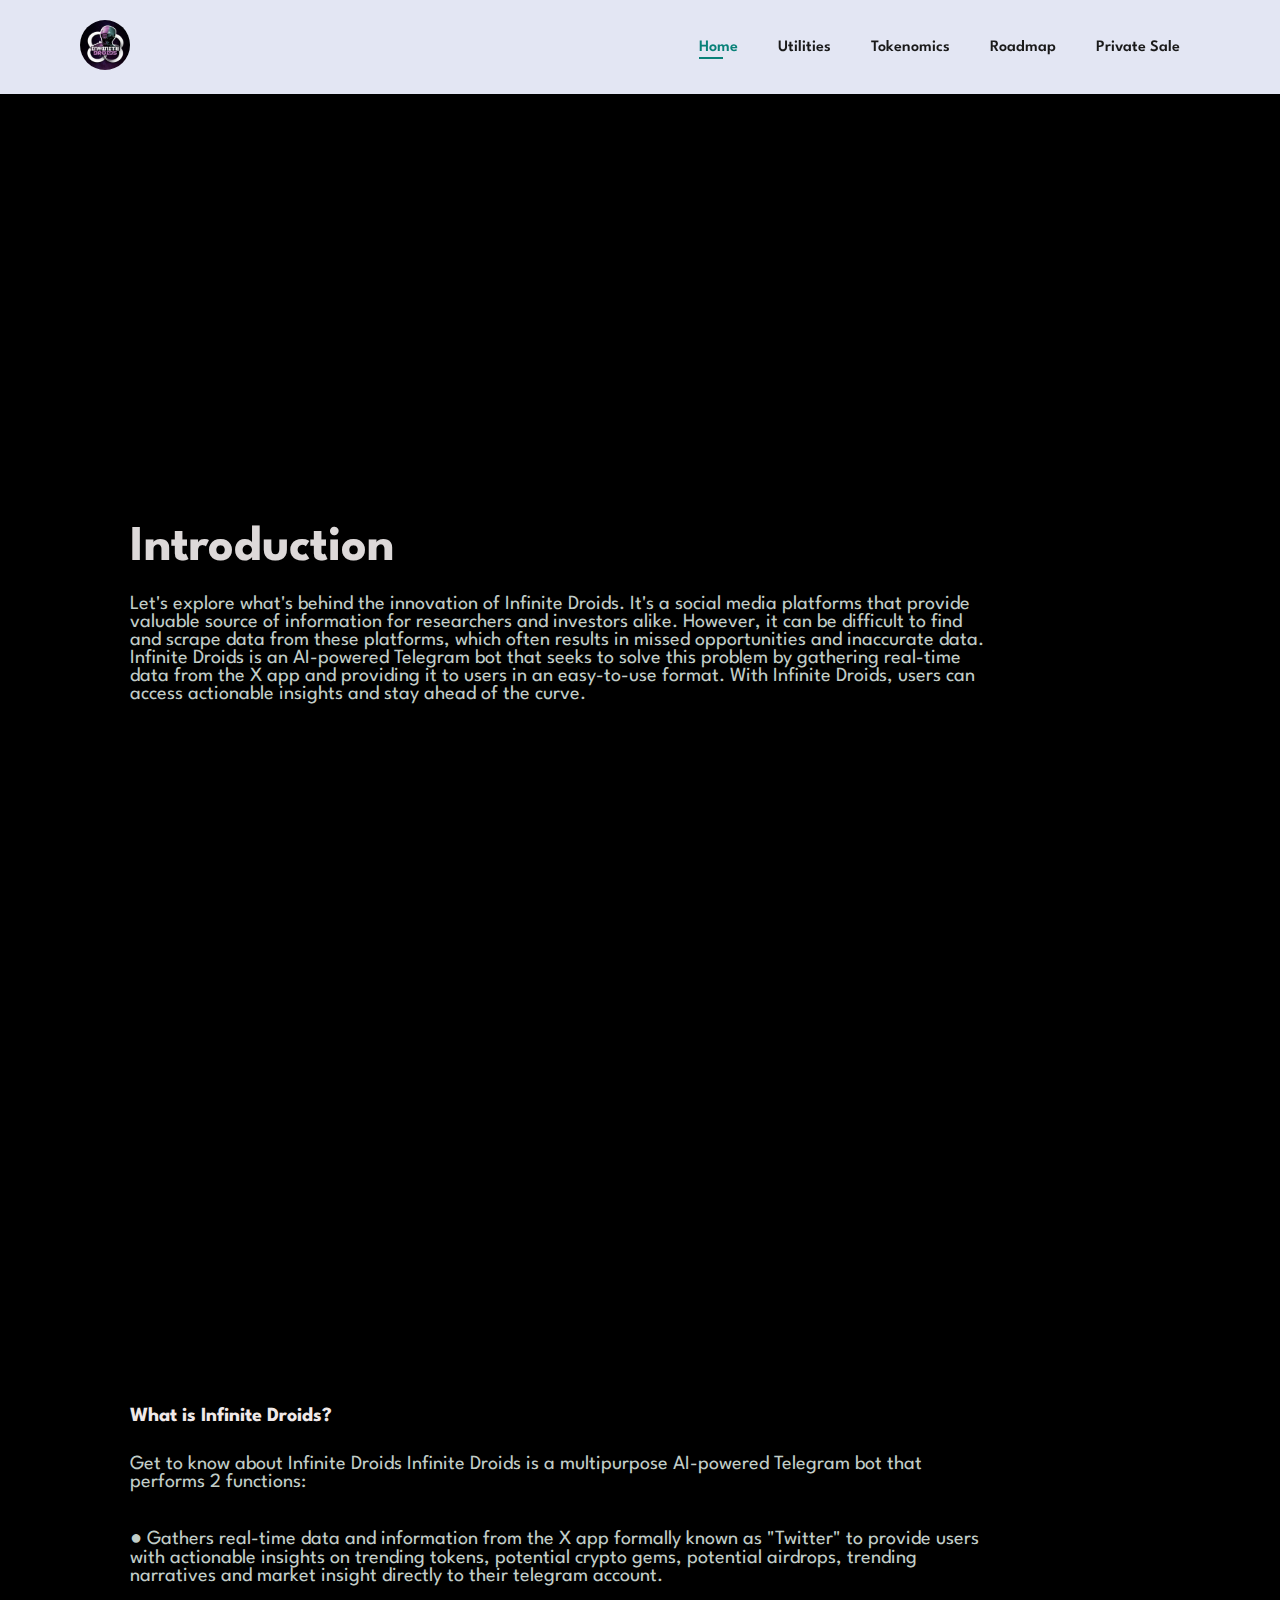
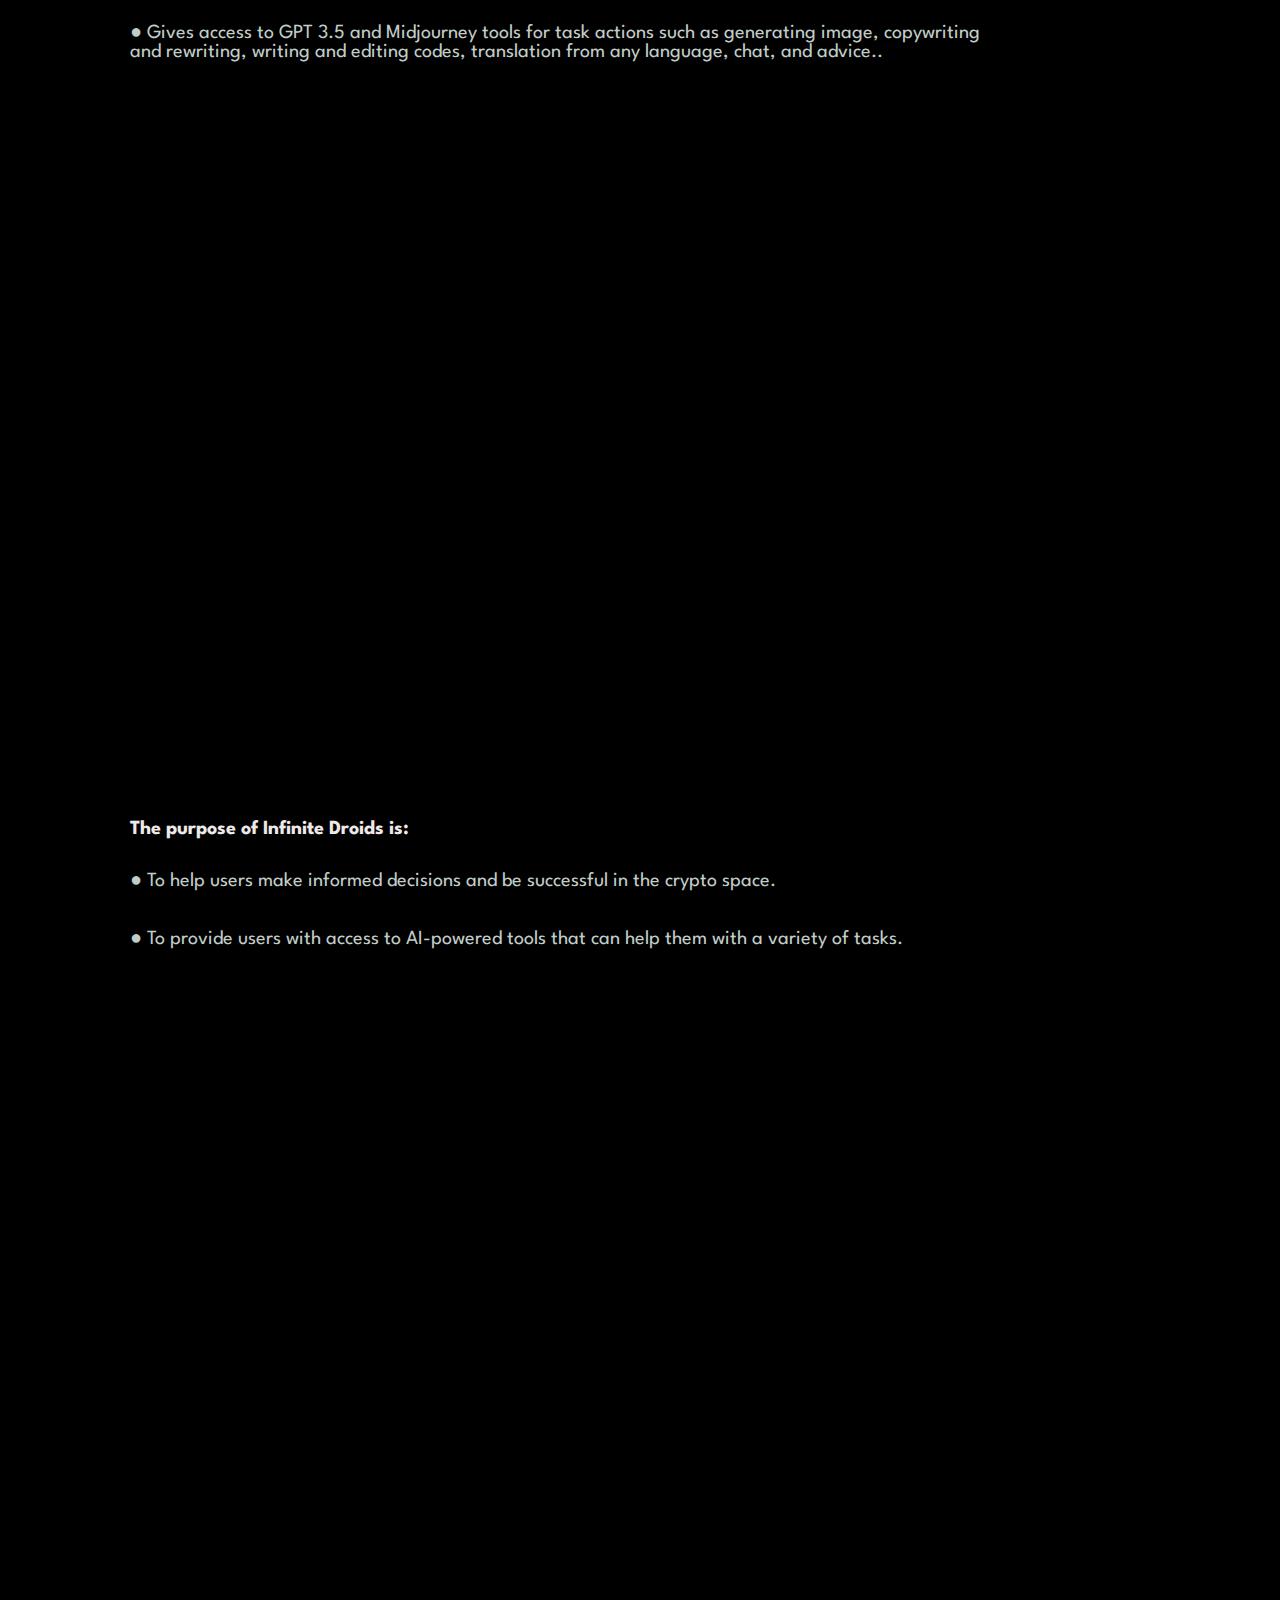
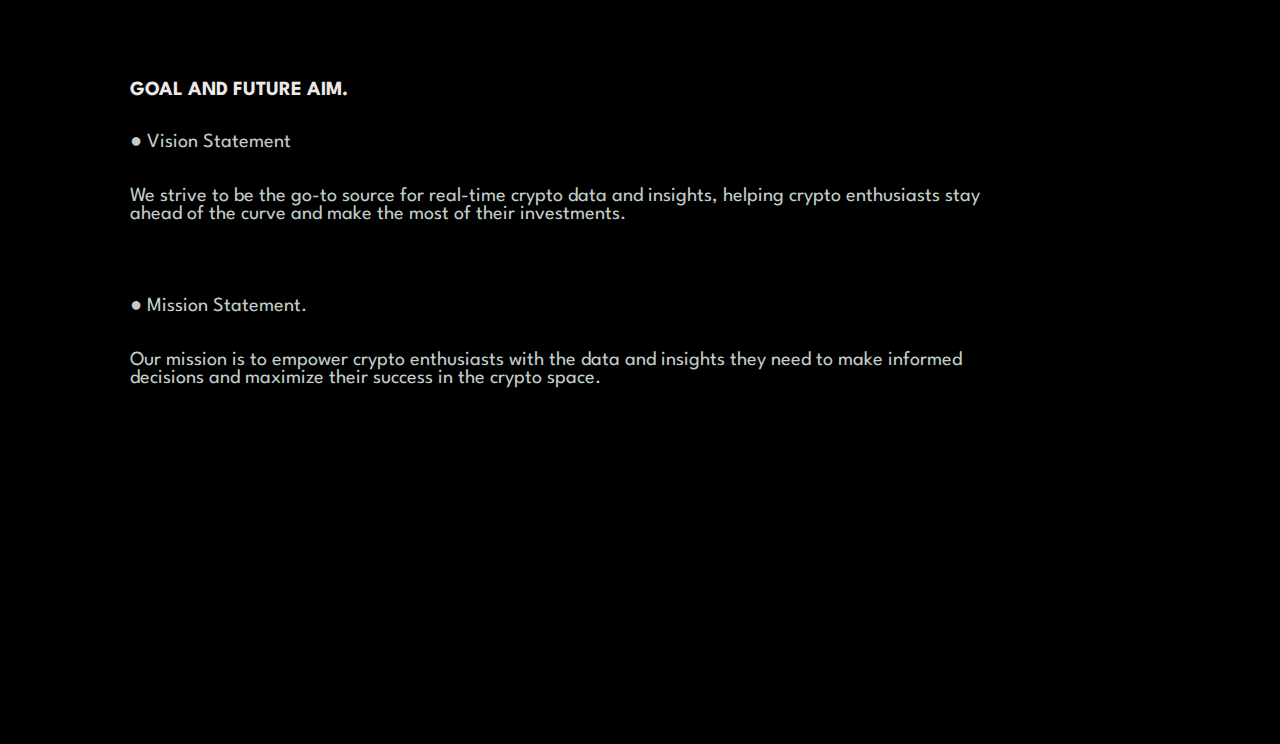
<file: index.html>
<!DOCTYPE html>
<html lang="en">

<head>
    <meta charset="UTF-8">
    <meta http-equiv="X-UA-Compatible" content="IE=edge">
    <meta name="viewport" content="width=device-width, initial-scale=1.0">
    <title>White-Paper</title>
    <!-- <link rel="stylesheet" href="https://use.fontawesome.com/releases/v5.15.4/css/all.css" /> -->

    <link rel="stylesheet" href="https://pro.fontawesome.com/releases/v5.10.0/css/all.css" />

    <link rel="stylesheet" href="style.css">
</head>

<body>
    <section id="header">
        <a href="index.html"><img src="img/logo.jpeg " class="logo" alt="logo-img"></a>

        <div>
            <ul id="navbar">
                <li><a class="active" href="index.html">Home</a></li>
                <li><a href="utilities.html">Utilities</a></li>
                <li><a href="tokenomics.html">Tokenomics</a></li>
                <li><a href="roadmap.html">Roadmap</a></li>
                <li><a href="privateSale.html">Private Sale</a></li>

                <a href="#" id="close"><i class="far fa-times"></i></a>
            </ul>
        </div>
        <div id="mobile">

            <i id="bar" class="fas fa-outdent"></i>
        </div>
    </section>

    <section id="hero">

        <h1>Introduction</h1>
        <p>Let's explore what's behind the innovation of Infinite Droids.

            It's a social media platforms that provide valuable source of information for researchers and investors
            alike.
            However, it can be difficult to find and scrape data from these platforms, which often results in missed
            opportunities and inaccurate data.

            Infinite Droids is an AI-powered Telegram bot that seeks to solve this problem by gathering real-time data
            from the X app and providing it to users in an easy-to-use format.
            With Infinite Droids, users can access actionable insights and stay ahead of the curve.</p>

    </section>

    <section id="hero">

        <h4>What is Infinite Droids?</h4>
        <p>Get to know about Infinite Droids
            Infinite Droids is a multipurpose AI-powered Telegram bot that performs 2 functions:
        </p>
        <p>● Gathers real-time data and information from the X app formally known as "Twitter" to provide users with
            actionable insights on trending tokens, potential crypto gems, potential airdrops, trending narratives
            and
            market insight directly to their telegram account.</p>
        <p>● Gives access to GPT 3.5 and Midjourney tools for task actions such as generating image, copywriting and
            rewriting, writing and editing codes, translation from any language, chat, and advice..</p>

    </section>

    <section id="hero">

        <h4>The purpose of Infinite Droids is: </h4>
        <p>● To help users make informed decisions and be successful in the crypto space.
        </p>
        <p>● To provide users with access to AI-powered tools that can help them with a variety of tasks.</p>

    </section>

    <section id="hero">
        <h4>GOAL AND FUTURE AIM.</h4>
        <p>● Vision Statement</p>
        <p>We strive to be the go-to source for real-time crypto data and insights, helping crypto enthusiasts stay
            ahead of the curve and make the most of their investments.
        <p>
        <p>● Mission Statement.</p>
        <p>Our mission is to empower crypto enthusiasts with the data and insights they need to make informed decisions
            and maximize their success in the crypto space.</p>
    </section>







    <script src="script.js"></script>
</body>

</html>
</file>
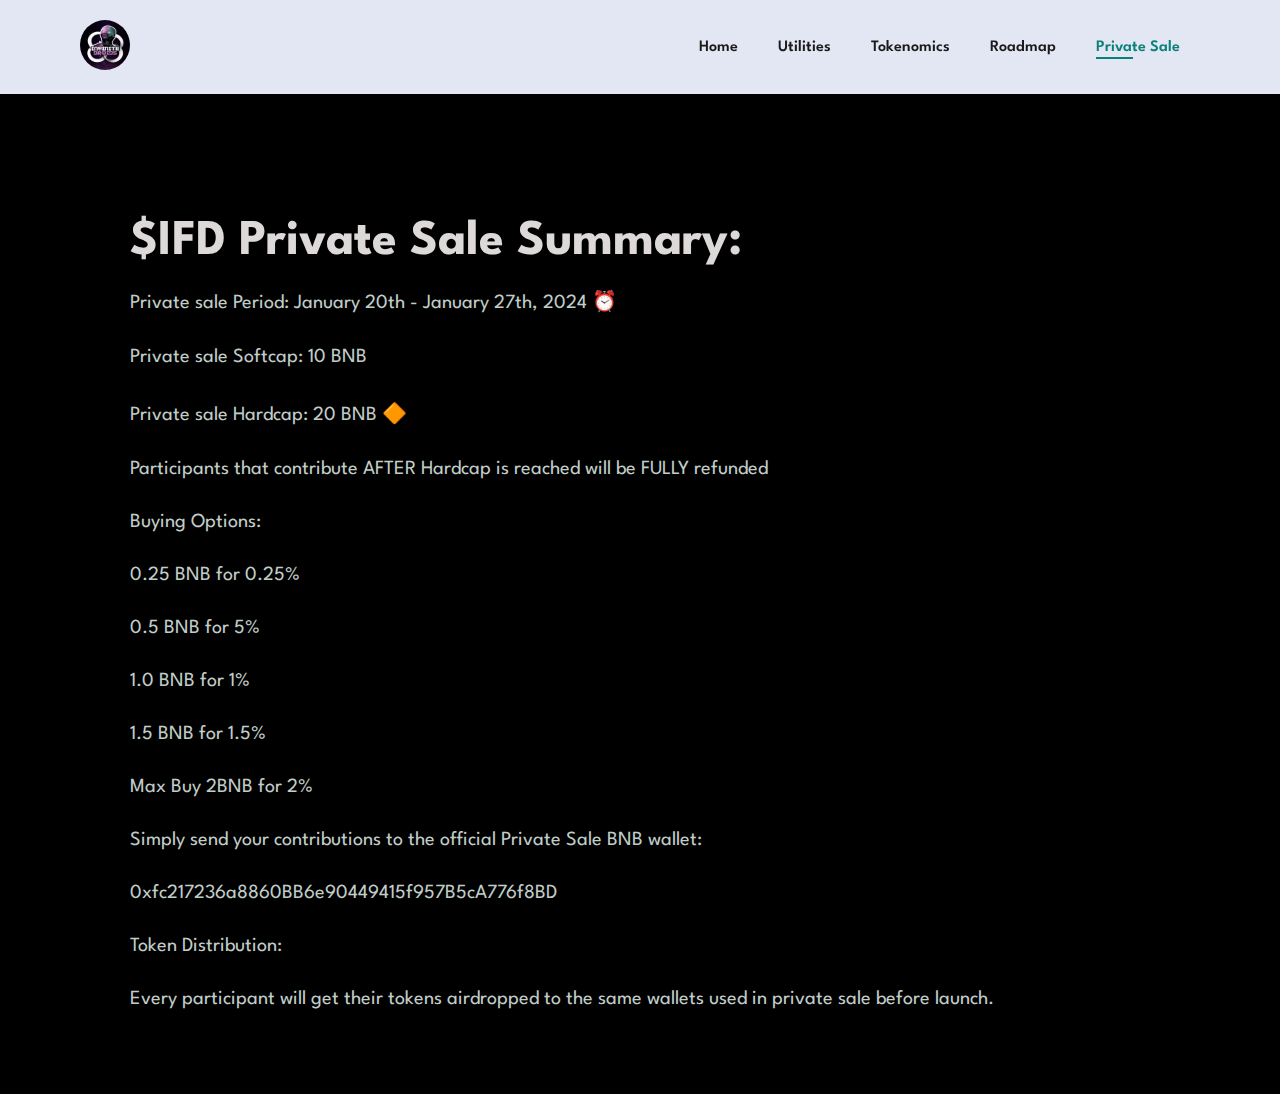
<file: privateSale.html>
<!DOCTYPE html>
<html lang="en">

<head>
    <meta charset="UTF-8">
    <meta http-equiv="X-UA-Compatible" content="IE=edge">
    <meta name="viewport" content="width=device-width, initial-scale=1.0">
    <title>White-Paper</title>
    <!-- <link rel="stylesheet" href="https://use.fontawesome.com/releases/v5.15.4/css/all.css" /> -->

    <link rel="stylesheet" href="https://pro.fontawesome.com/releases/v5.10.0/css/all.css" />

    <link rel="stylesheet" href="style.css">
</head>

<body>
    <section id="header">
        <a href="index.html"><img src="img/logo.jpeg " class="logo" alt="logo-img"></a>

        <div>
            <ul id="navbar">
                <li><a href="index.html">Home</a></li>
                <li><a href="utilities.html">Utilities</a></li>
                <li><a href="tokenomics.html">Tokenomics</a></li>
                <li><a href="roadmap.html">Roadmap</a></li>
                <li><a class="active" href="privateSale.html">Private Sale</a></li>
                <a href="#" id="close"><i class="far fa-times"></i></a>
            </ul>
        </div>
        <div id="mobile">

            <i id="bar" class="fas fa-outdent"></i>
        </div>
    </section>

    <section id="hero">

        <h1>$IFD Private Sale Summary:</h1>
        <p>Private sale Period: January 20th - January 27th, 2024 ⏰</p>
        <p>Private sale Softcap: 10 BNB</p>
        <p>Private sale Hardcap: 20 BNB 🔶</p>
        <p>Participants that contribute AFTER Hardcap is reached will be FULLY refunded</p>
        <p>Buying Options: </p>
        <p>0.25 BNB for 0.25%</p>
        <p>0.5 BNB for 5%</p>
        <p>1.0 BNB for 1%</p>
        <p>1.5 BNB for 1.5%</p>
        <p>Max Buy 2BNB for 2%</p>

        <p>Simply send your contributions to the official Private Sale BNB wallet:</p>

        <p>0xfc217236a8860BB6e90449415f957B5cA776f8BD</p>

        <p>Token Distribution:</p>

        <p> Every participant will get their tokens airdropped to the same wallets used in private sale before launch.
        </p>
    </section>



    <script src="script.js"></script>
</body>

</html>
</file>
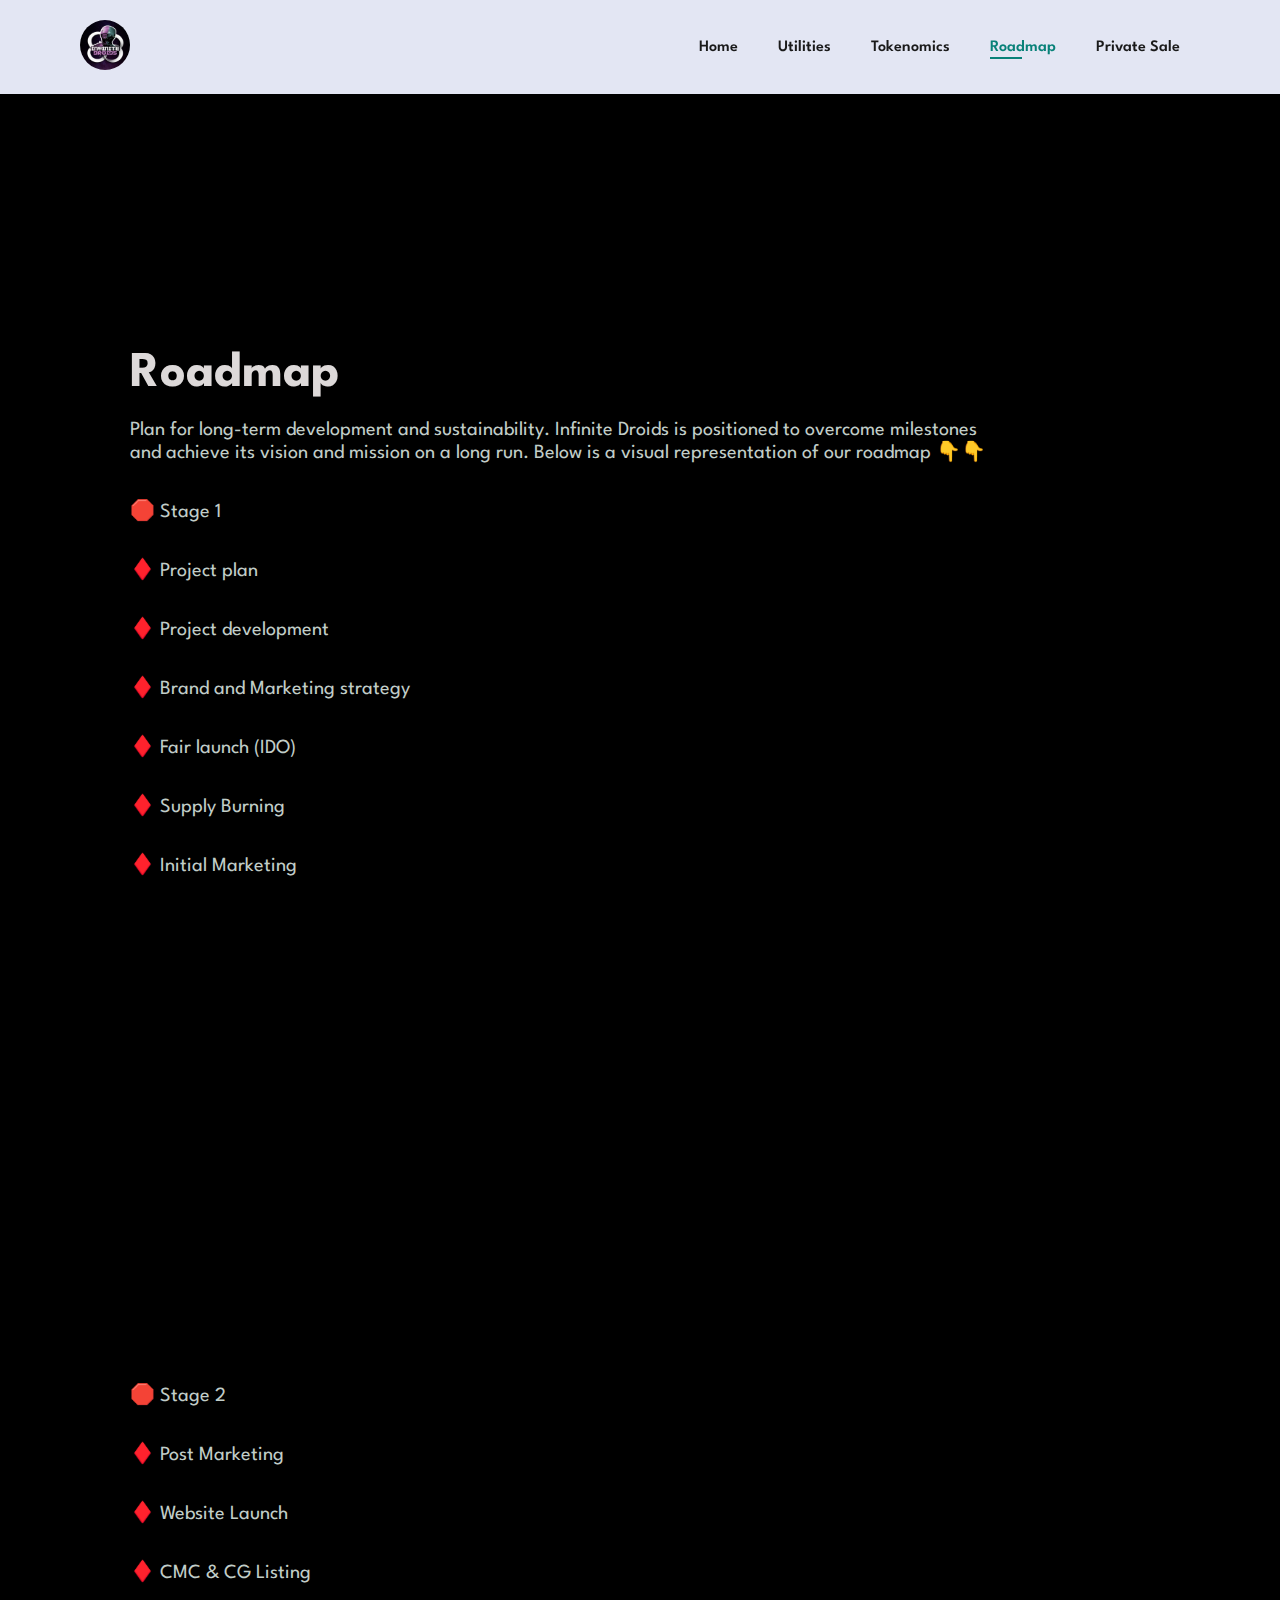
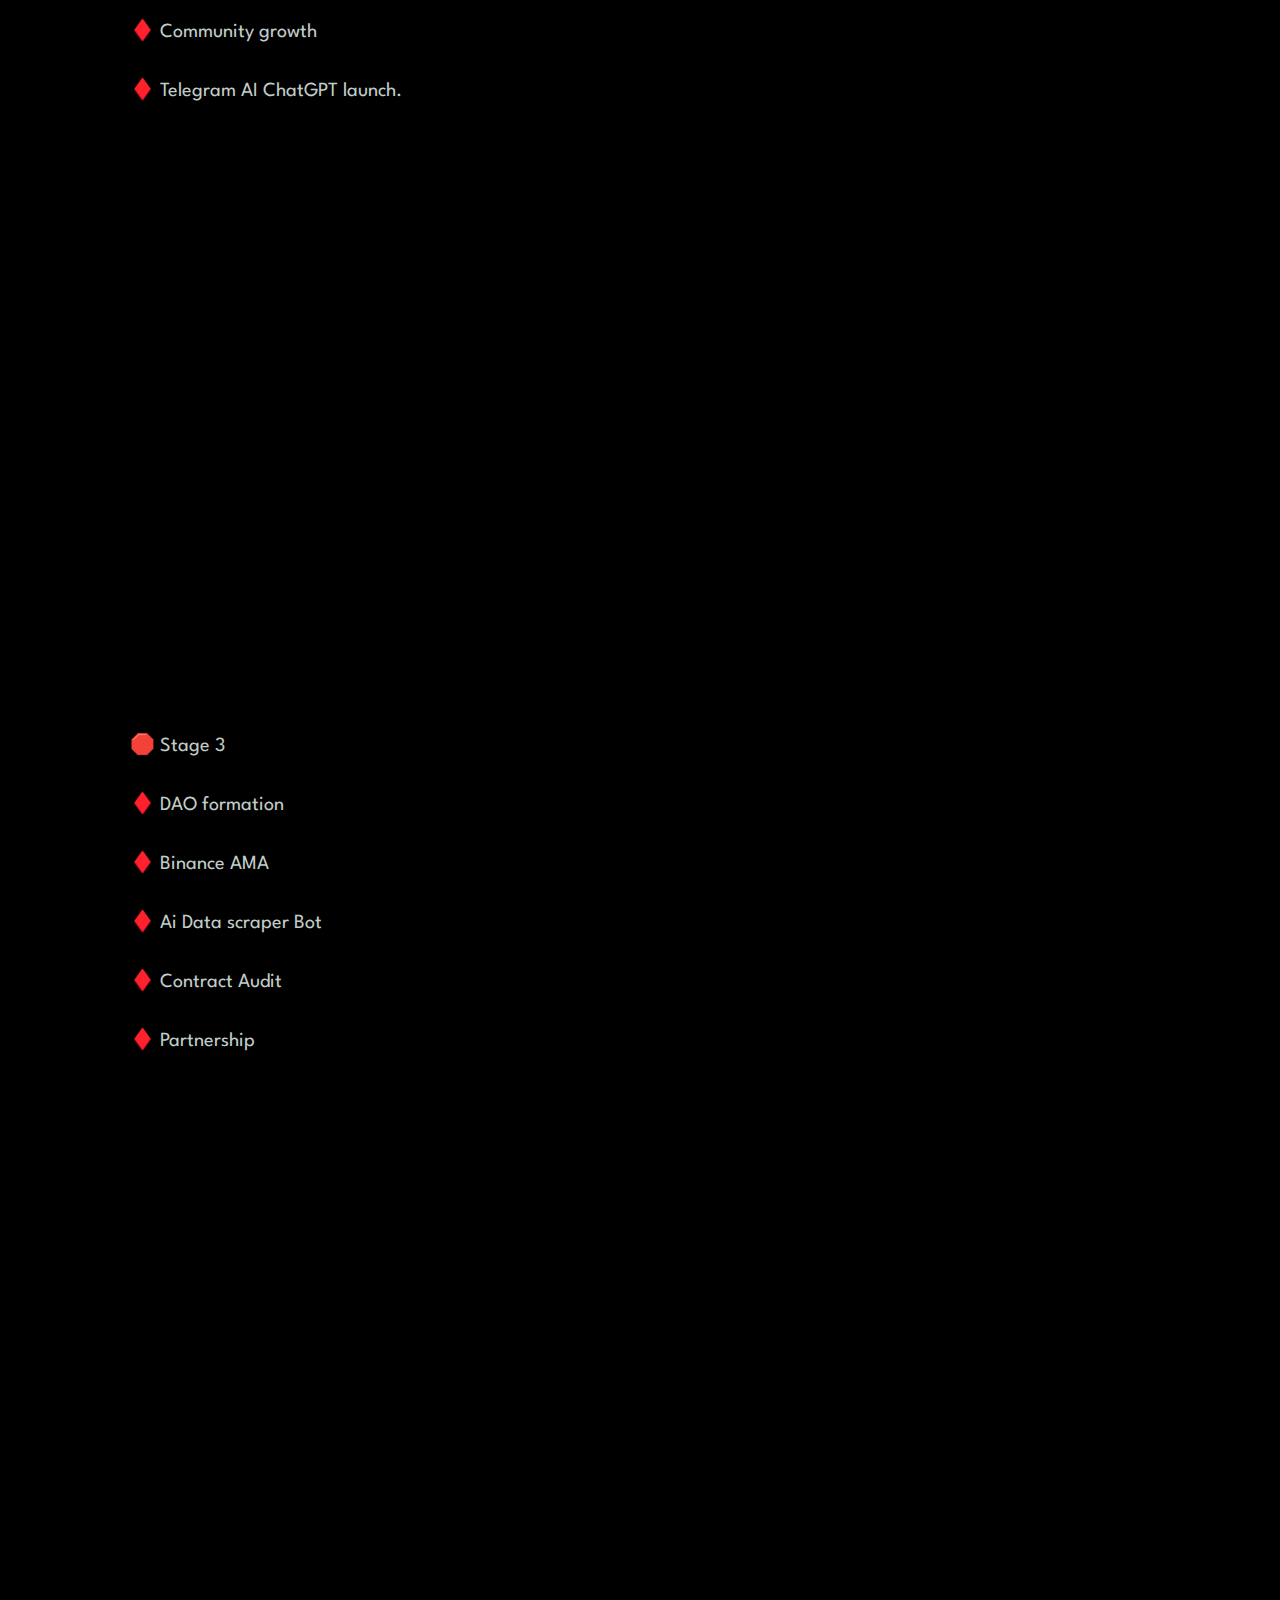
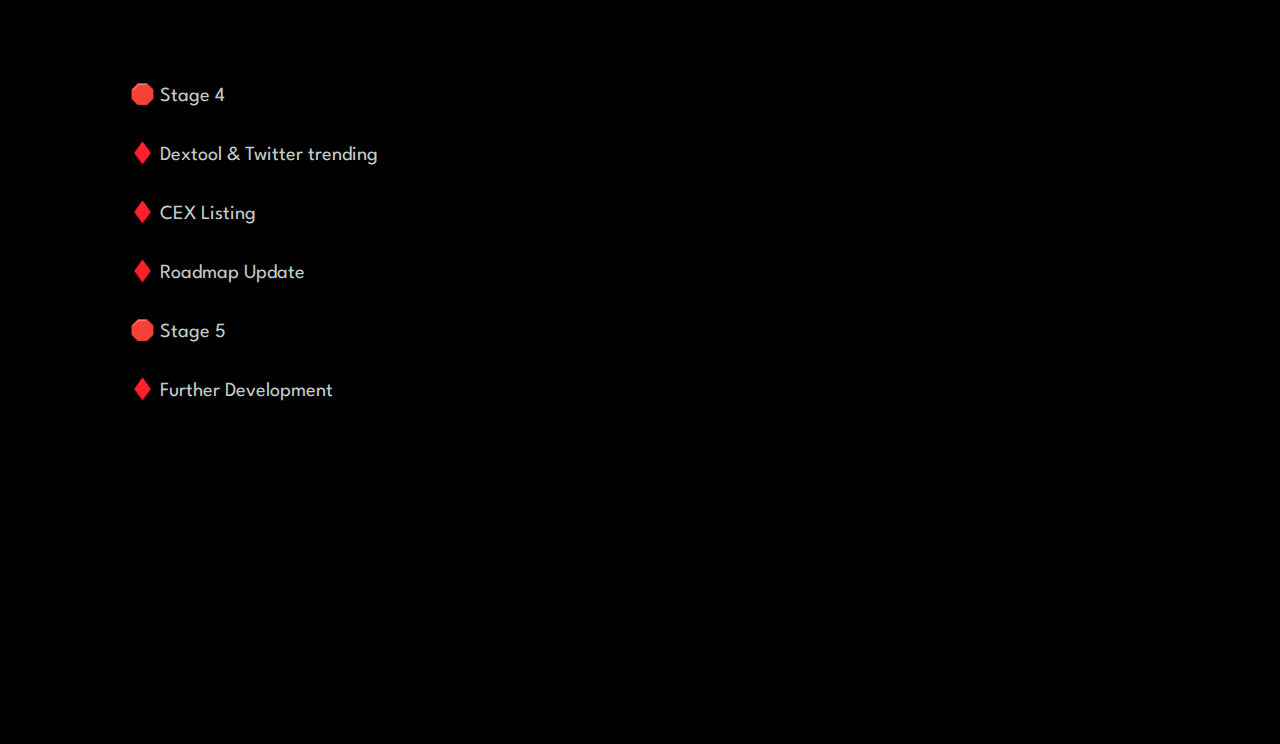
<file: roadmap.html>
<!DOCTYPE html>
<html lang="en">

<head>
    <meta charset="UTF-8">
    <meta http-equiv="X-UA-Compatible" content="IE=edge">
    <meta name="viewport" content="width=device-width, initial-scale=1.0">
    <title>Roadmap</title>
    <!-- <link rel="stylesheet" href="https://use.fontawesome.com/releases/v5.15.4/css/all.css" /> -->

    <link rel="stylesheet" href="https://pro.fontawesome.com/releases/v5.10.0/css/all.css" />

    <link rel="stylesheet" href="style.css">
</head>

<body>
    <section id="header">
        <a href="index.html"><img src="img/logo.jpeg " class="logo" alt="logo-img"></a>

        <div>
            <ul id="navbar">
                <li><a href="index.html">Home</a></li>
                <li><a href="utilities.html">Utilities</a></li>
                <li><a href="tokenomics.html">Tokenomics</a></li>
                <li><a class="active" href="roadmap.html">Roadmap</a></li>
                <li><a href="privateSale.html">Private Sale</a></li>

                <a href="#" id="close"><i class="far fa-times"></i></a>
            </ul>
        </div>
        <div id="mobile">

            <i id="bar" class="fas fa-outdent"></i>
        </div>
    </section>

    <section id="hero">

        <h1>Roadmap</h1>
        <p>Plan for long-term development and sustainability.
            Infinite Droids is positioned to overcome milestones and achieve its vision and mission on a long run.
            Below is a visual representation of our roadmap 👇👇
        </p>

        <p>🛑 Stage 1</p>
        <p>♦️ Project plan </p>
        <p>♦️ Project development</p>
        <p>♦️ Brand and Marketing strategy </p>
        <p>♦️ Fair launch (IDO) </p>
        <p>♦️ Supply Burning</p>
        <p>♦️ Initial Marketing</p>

    </section>

    <section id="hero">
        <p>🛑 Stage 2</p>
        <p>♦️ Post Marketing</p>
        <p>♦️ Website Launch </p>
        <p>♦️ CMC & CG Listing </p>
        <p>♦️ Community growth</p>
        <p>♦️ Telegram AI ChatGPT launch. </p>
    </section>

    <section id="hero">

        <p>🛑 Stage 3 </p>
        <p>♦️ DAO formation</p>
        <p>♦️ Binance AMA</p>
        <p>♦️ Ai Data scraper Bot</p>
        <p>♦️ Contract Audit</p>
        <p>♦️ Partnership</p>
    </section>

    <section id="hero">
        <p>🛑 Stage 4</p>
        <p> ♦️ Dextool & Twitter trending</p>
        <p> ♦️ CEX Listing</p>
        <p>♦️ Roadmap Update</p>
        <p>🛑 Stage 5</p>
        <p>♦️ Further Development</p>
    </section>





    <script src="script.js"></script>
</body>

</html>
</file>
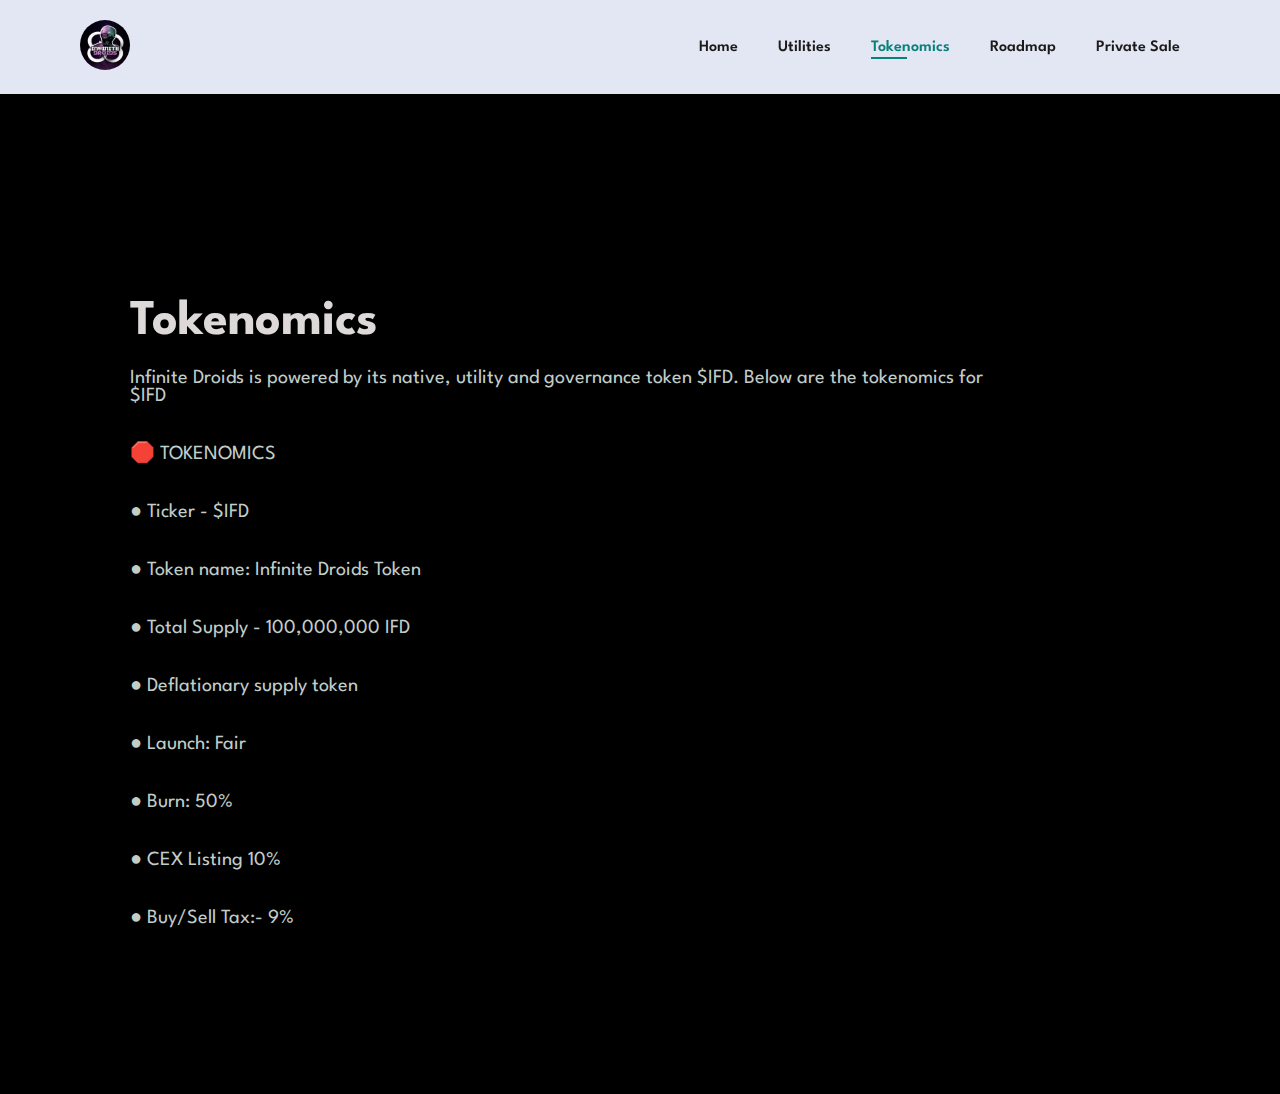
<file: tokenomics.html>
<!DOCTYPE html>
<html lang="en">

<head>
    <meta charset="UTF-8">
    <meta http-equiv="X-UA-Compatible" content="IE=edge">
    <meta name="viewport" content="width=device-width, initial-scale=1.0">
    <title>Tokenomics</title>
    <!-- <link rel="stylesheet" href="https://use.fontawesome.com/releases/v5.15.4/css/all.css" /> -->

    <link rel="stylesheet" href="https://pro.fontawesome.com/releases/v5.10.0/css/all.css" />

    <link rel="stylesheet" href="style.css">
</head>

<body>
    <section id="header">
        <a href="#"><img src="img/logo.jpeg " class="logo" alt="logo-img"></a>

        <div>
            <ul id="navbar">
                <li><a href="index.html">Home</a></li>
                <li><a href="utilities.html">Utilities</a></li>
                <li><a class="active" href="tokenomics.html">Tokenomics</a></li>
                <li><a href="roadmap.html">Roadmap</a></li>
                <li><a href="privateSale.html">Private Sale</a></li>

                <a href="#" id="close"><i class="far fa-times"></i></a>
            </ul>
        </div>
        <div id="mobile">

            <i id="bar" class="fas fa-outdent"></i>
        </div>
    </section>

    <section id="hero">

        <h1>Tokenomics</h1>
        <p>Infinite Droids is powered by its native, utility and governance token $IFD. Below are the tokenomics for
            $IFD
        </p>

        <p>🛑 TOKENOMICS</p>
        <p>● Ticker - $IFD</p>
        <p>● Token name: Infinite Droids Token</p>
        <p>● Total Supply - 100,000,000 IFD</p>
        <p>● Deflationary supply token</p>
        <p>● Launch: Fair</p>
        <p>● Burn: 50%</p>
        <p>● CEX Listing 10%</p>
        <p>● Buy/Sell Tax:- 9%</p>

    </section>





    <script src="script.js"></script>
</body>

</html>
</file>
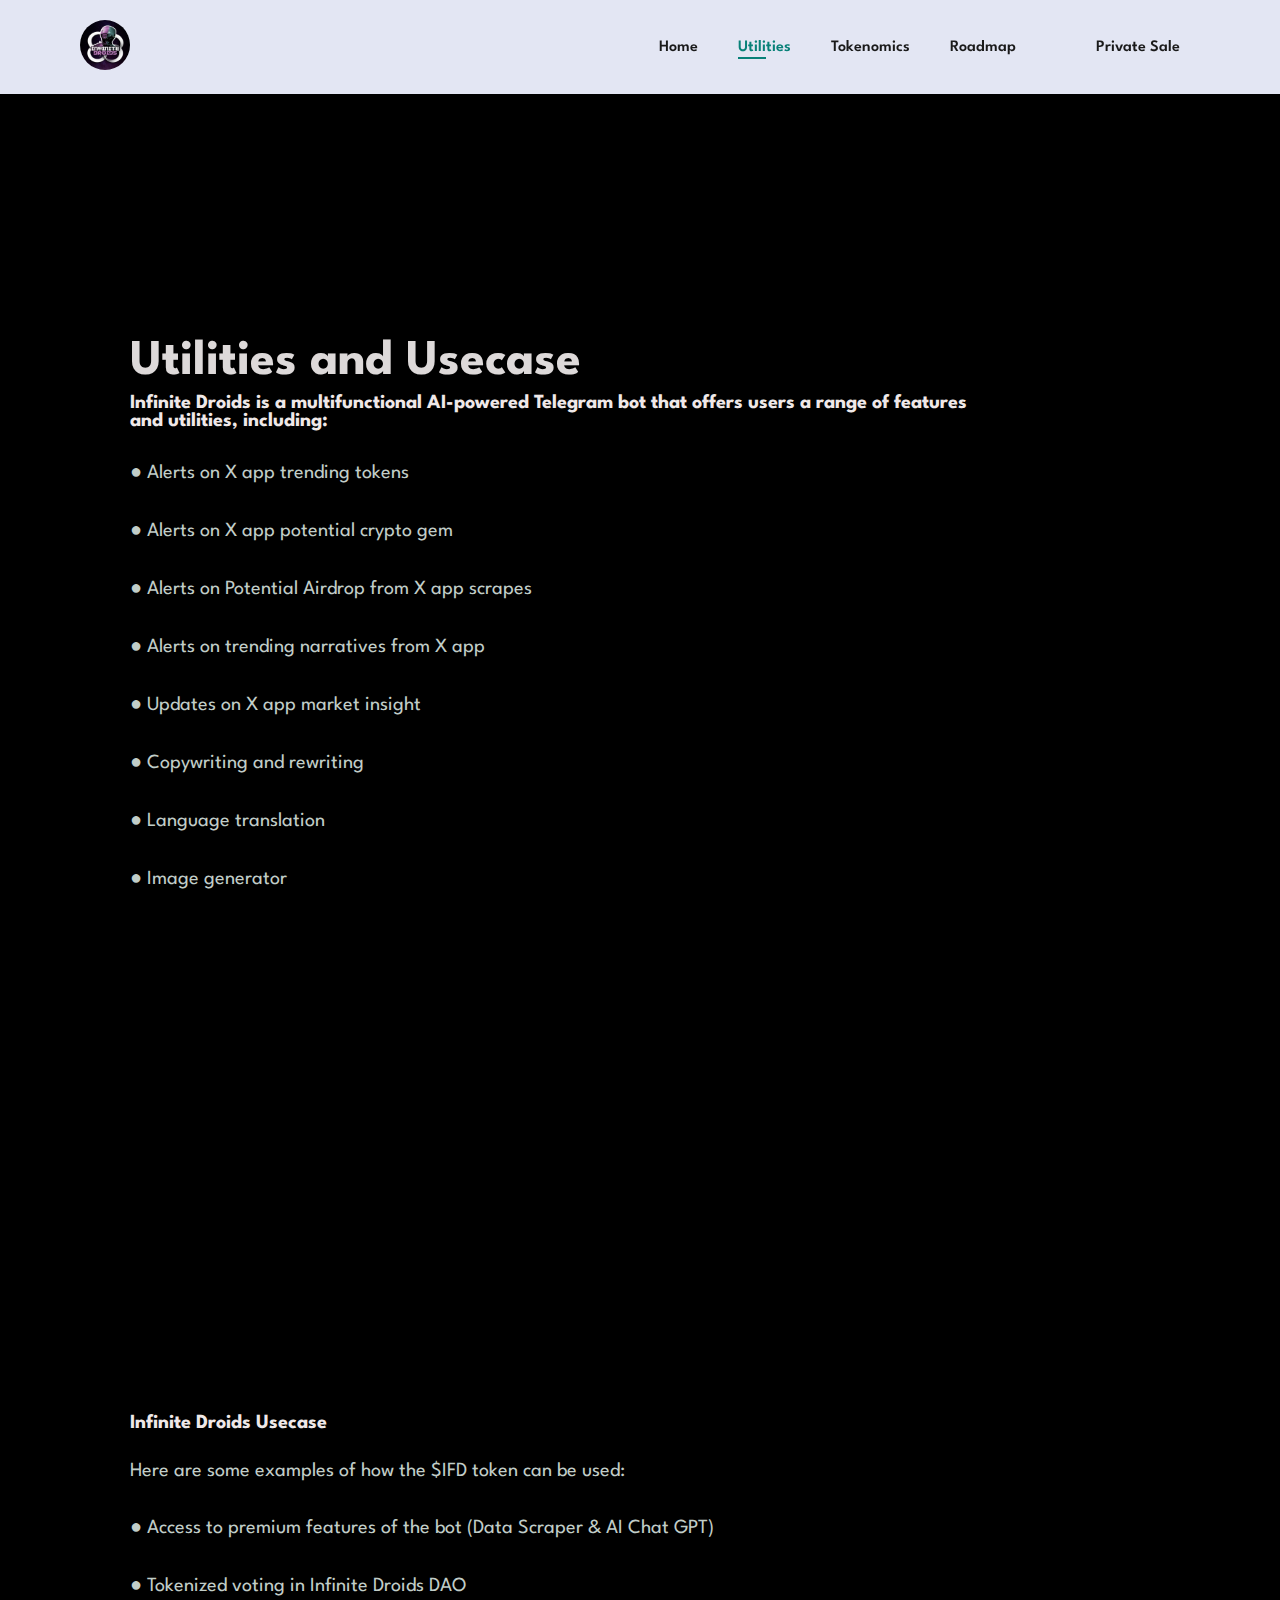
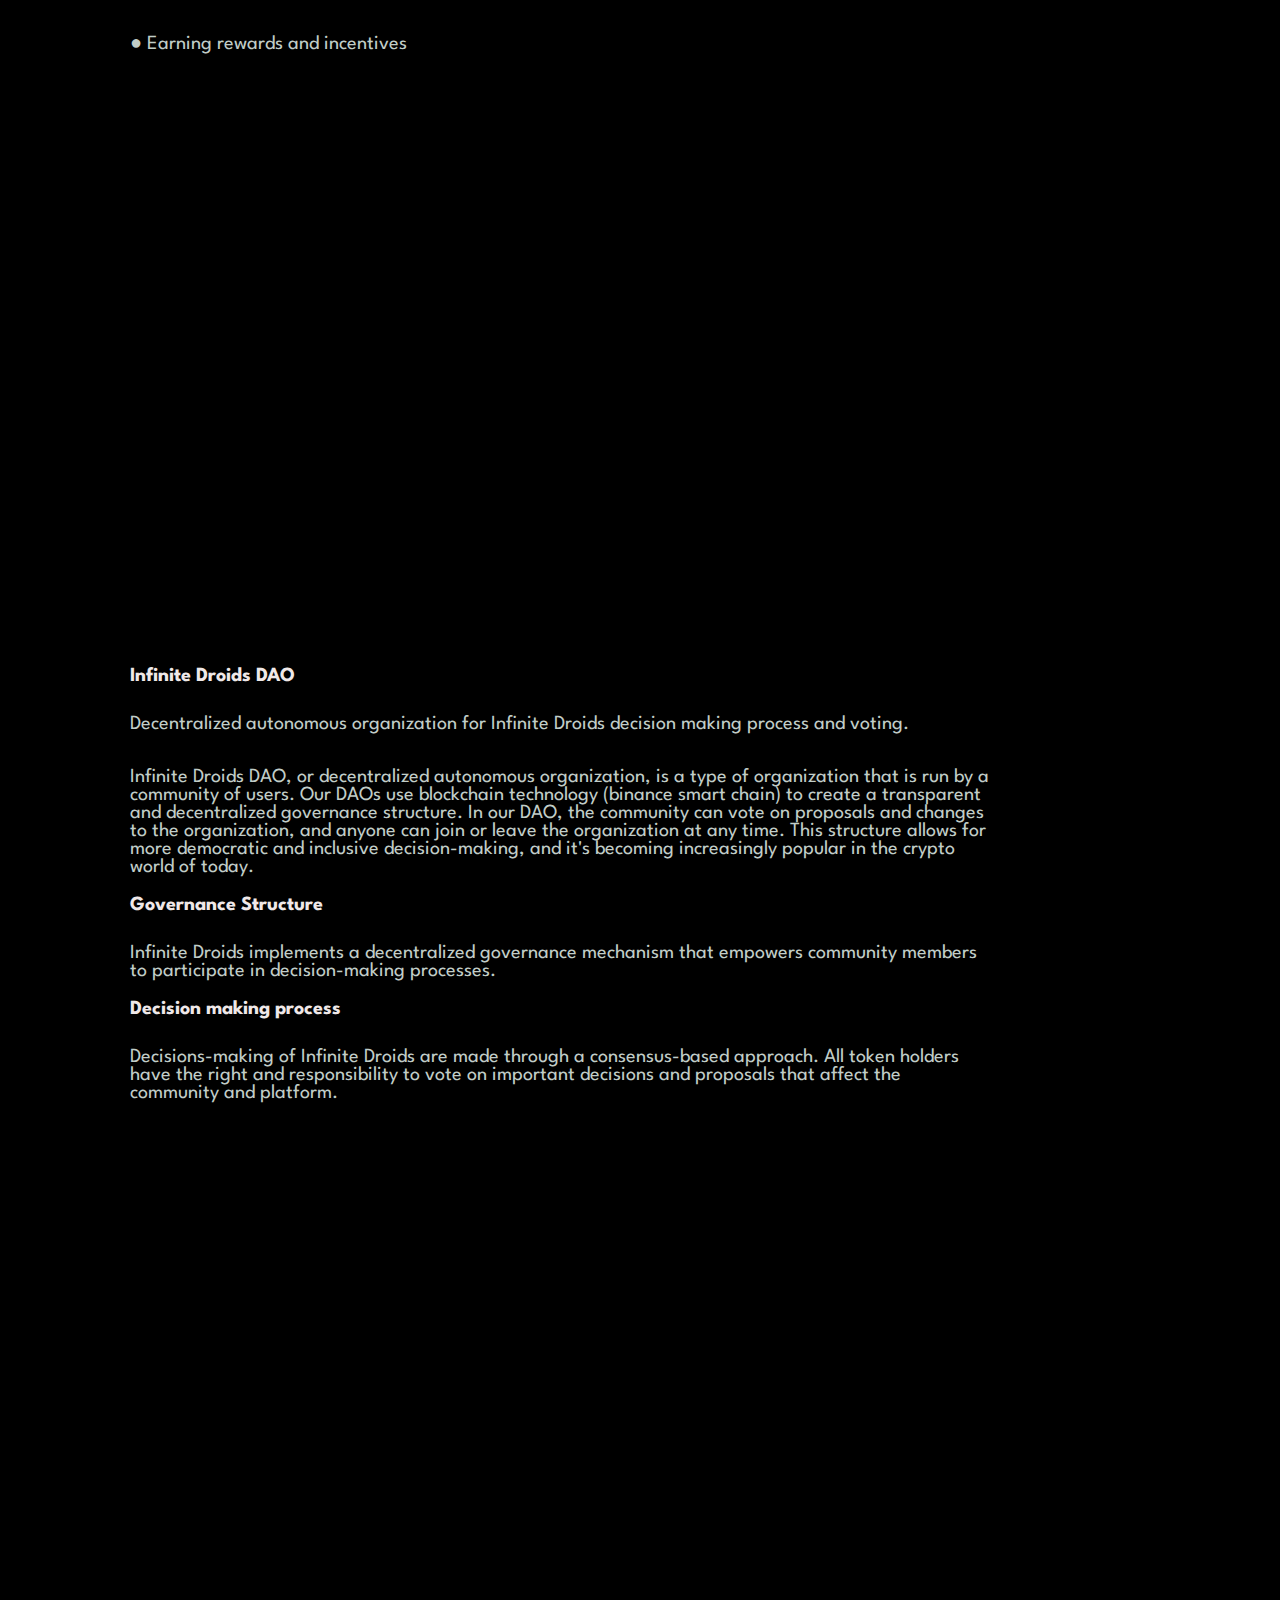
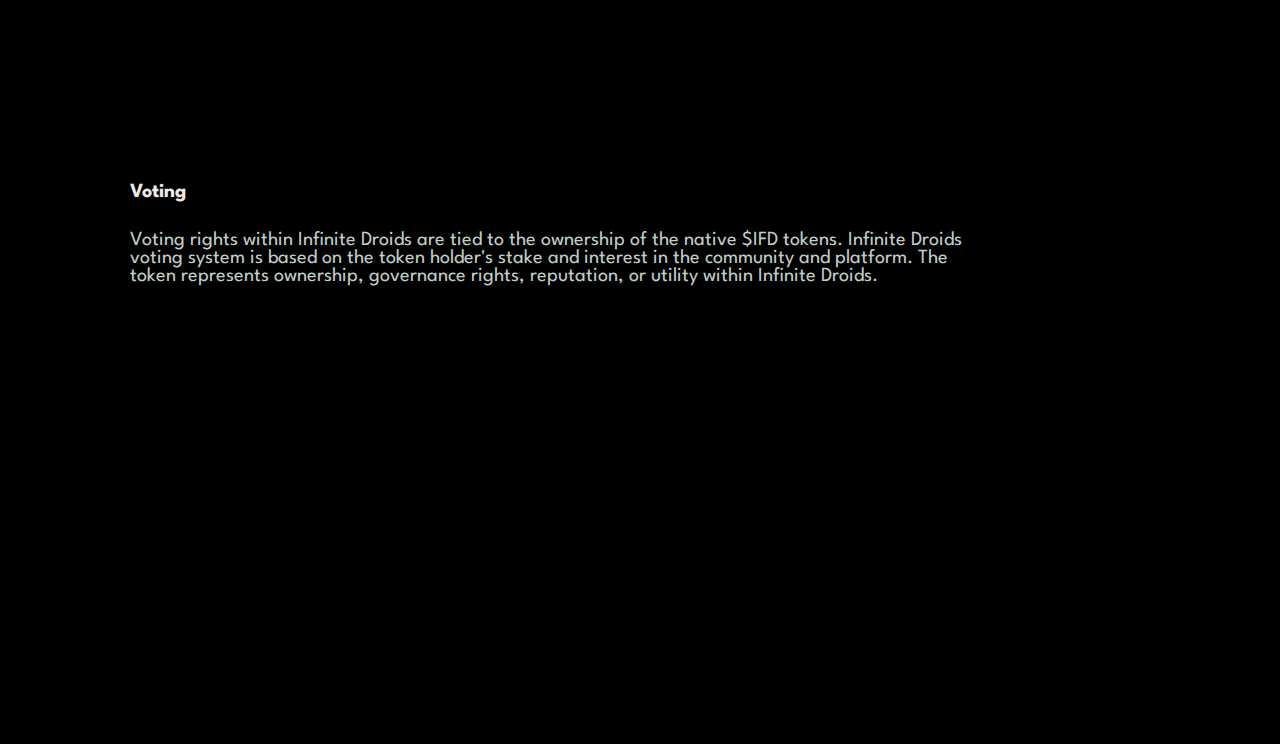
<file: utilities.html>
<!DOCTYPE html>
<html lang="en">

<head>
    <meta charset="UTF-8">
    <meta http-equiv="X-UA-Compatible" content="IE=edge">
    <meta name="viewport" content="width=device-width, initial-scale=1.0">
    <title>Utilities</title>
    <!-- <link rel="stylesheet" href="https://use.fontawesome.com/releases/v5.15.4/css/all.css" /> -->

    <link rel="stylesheet" href="https://pro.fontawesome.com/releases/v5.10.0/css/all.css" />

    <link rel="stylesheet" href="style.css">
</head>

<body>
    <section id="header">
        <a href="#"><img src="img/logo.jpeg " class="logo" alt="logo-img"></a>

        <div>
            <ul id="navbar">
                <li><a href="index.html">Home</a></li>
                <li><a class="active" href="utilities.html">Utilities</a></li>
                <li><a href="tokenomics.html">Tokenomics</a></li>
                <li><a href="roadmap.html">Roadmap</a></li>
                <li><a href="contact.html"></a></li>
                <li><a href="privateSale.html">Private Sale</a></li>

                <a href="#" id="close"><i class="far fa-times"></i></a>
            </ul>
        </div>
        <div id="mobile">

            <i id="bar" class="fas fa-outdent"></i>
        </div>
    </section>

    <section id="hero">

        <h1>Utilities and Usecase</h1>
        <h4>Infinite Droids is a multifunctional AI-powered Telegram bot that offers users a range of features and
            utilities, including:
        </h4>
        <p>● Alerts on X app trending tokens</p>
        <p>● Alerts on X app potential crypto gem </p>
        <p>● Alerts on Potential Airdrop from X app scrapes </p>
        <p>● Alerts on trending narratives from X app </p>
        <p>● Updates on X app market insight </p>
        <p>● Copywriting and rewriting</p>
        <p>● Language translation</p>
        <p>● Image generator</p>
    </section>

    <section id="hero">
        <h4>Infinite Droids Usecase </h4>
        <p>Here are some examples of how the $IFD token can be used:</p>
        <p>● Access to premium features of the bot (Data Scraper & AI Chat GPT)</p>
        <p>● Tokenized voting in Infinite Droids DAO</p>
        <p>● Earning rewards and incentives</p>
    </section>

    <section id="hero">
        <h4>Infinite Droids DAO</h4>
        <p>Decentralized autonomous organization for Infinite Droids decision making process and voting.</p>
        <p>Infinite Droids DAO, or decentralized autonomous organization, is a type of organization that is run by a
            community of users.
            Our DAOs use blockchain technology (binance smart chain) to create a transparent and decentralized
            governance structure.
            In our DAO, the community can vote on proposals and changes to the organization, and anyone can join or
            leave the organization at any time.
            This structure allows for more democratic and inclusive decision-making, and it's becoming increasingly
            popular in the crypto world of today.</p>

        <h4>Governance Structure</h4>

        <p>Infinite Droids implements a decentralized governance mechanism that empowers community members to
            participate
            in decision-making processes.</p>
        <h4>Decision making process</h4>
        <p>Decisions-making of Infinite Droids are made through a consensus-based approach.
            All token holders have the right and responsibility to vote on important decisions and proposals that affect
            the community and platform.</p>
    </section>

    <section id="hero">
        <h4>Voting</h4>
        <p>Voting rights within Infinite Droids are tied to the ownership of the native $IFD tokens.
            Infinite Droids voting system is based on the token holder's stake and interest in the community and
            platform.
            The token represents ownership, governance rights, reputation, or utility within Infinite Droids.</p>

    </section>







    <script src="script.js"></script>
</body>

</html>
</file>
<file: style.css>
@import url("https://fonts.googleapis.com/css2?family=Spartan:wght@100;200;300;400;500;600;700;800;900&display=swap");
* {
    margin: 0;
    padding: 0;
    box-sizing: border-box;
    font-family: "Spartan", sans-serif;
}

html {
    scroll-behavior: smooth;
}

/* Global Styles */

h1 {
    font-size: 50px;
    line-height: 64px;
    color: #efe8e8;
}

h2 {
    font-size: 46px;
    line-height: 40px;
    color: #efe8e8;
}

h4 {
    font-size: 20px;
    color: #efe8e8;
}

h6 {
    font-weight: 700;
    font-size: 12px;
}

p {
    font-size: 20px;
    color: #c1cdc8;
    margin: 15px 0 20px 0;
}

.section-p1 {
    padding: 40px 70px;
}

.section-m1 {
    margin: 40px 0;
}

button.normal {
    font-size: 14px;
    font-weight: 600;
    padding: 15px 30px;
    color: #000;
    background-color: #fff;
    border-radius: 4px;
    cursor: pointer;
    border: none;
    outline: none;
    transition: 0.2s;
}

button.white {
    font-size: 13px;
    font-weight: 600;
    padding: 11px 18px;
    color: #fff;
    background-color: transparent;
    cursor: pointer;
    border: 1px solid #fff;
    outline: none;
    transition: 0.2s;
}

body {
    width: 100%;
    background-color: #000;
}

#header {
    display: flex;
    align-items: center;
    justify-content: space-between;
    padding: 20px 80px;
    background: #e3e6f3;
    box-shadow: 0 5px 15px rgba(0, 0, 0, 0.06);
    z-index: 999;
    position: sticky;
    top: 0;
    left: 0;
}

#navbar {
    display: flex;
    align-items: center;
    justify-content: center;
}

#navbar li {
    list-style: none;
    padding: 0 20px;
    position: relative;
}

#navbar li a {
    text-decoration: none;
    font-size: 16px;
    font-weight: 600;
    color: #1a1a1a;
    transition: 0.3s ease;
}

#navbar li a:hover,
#navbar li a.active {
    color: #088178;
}

#navbar li a.active::after,
#navbar li a:hover::after {
    content: "";
    width: 30%;
    height: 2px;
    background: #088178;
    position: absolute;
    bottom: -4px;
    left: 20px;
}

#mobile {
    display: none;
    align-items: center;
}

#close {
    display: none;
}

#hero {
    height: 100vh;
    width: 80%;
    background-size: cover;
    background-position: top 25% right 0;
    padding: 20px 80px;
    display: flex;
    flex-direction: column;
    align-items: flex-start;
    justify-content: center;
    margin: 50px;
}

#hero h4 {
    padding-bottom: 15px;
}

#hero h1 {
    color: #f3eeeee8;
    padding-top: 50px;
}

#hero button {
    background-image: url("img/button.png");
    background-color: transparent;
    color: #088178;
    border: 0;
    padding: 14px 80px 14px 65px;
    background-repeat: no-repeat;
    cursor: pointer;
    font-weight: 700;
    font-size: 15px;
}

#feature {
    display: flex;
    align-items: center;
    justify-content: space-between;
    flex-wrap: wrap;
}

#feature .fe-box {
    width: 180px;
    text-align: center;
    padding: 25px 15px;
    box-shadow: 20px 20px 34px rgba(0, 0, 0, 0.03);
    border: 1px solid #cce7d0;
    border-radius: 4px;
    margin: 15px 0;
}

#feature .fe-box:hover {
    box-shadow: 10px 10px 34px rgba(70, 62, 221, 0.1);
}

#feature .fe-box img {
    width: 100%;
    margin-bottom: 10px;
}

#feature .fe-box h6 {
    display: inline-block;
    padding: 9px 8px 6px 8px;
    line-height: 1;
    border-radius: 4px;
    color: #088178;
    background-color: #fddde4;
}

#feature .fe-box:nth-child(2) h6 {
    background-color: #cdebbc;
}

#feature .fe-box:nth-child(3) h6 {
    background-color: #d1e8f2;
}

#feature .fe-box:nth-child(4) h6 {
    background-color: #f6dbf6;
}

#feature .fe-box:nth-child(5) h6 {
    background-color: #f6dbf6;
}

#feature .fe-box:nth-child(6) h6 {
    background-color: #fff2e5;
}

#product1 {
    text-align: center;
}

#product1 .pro-container {
    display: flex;
    justify-content: space-between;
    padding-top: 20px;
    flex-wrap: wrap;
}

#product1 .pro {
    width: 23%;
    min-width: 250px;
    padding: 10px 12px;
    border: 1px solid #cce7d0;
    border-radius: 25px;
    cursor: pointer;
    box-shadow: 20px 20px 30px rgba(0, 0, 0, 0.02);
    margin: 15px 0;
    transition: 0.2s ease;
    position: relative;
}

#product1 .pro:hover {
    box-shadow: 20px 20px 30px rgba(0, 0, 0, 0.07);
}

#product1 .pro img {
    width: 100%;
    border-radius: 20px;
}

#product1 .pro .des {
    text-align: start;
    padding: 10px 0;
}

#product1 .pro .des span {
    color: #606063;
    font-size: 12px;
}

#product1 .pro .des h5 {
    padding-top: 7px;
    color: #1a1a1a;
    font-size: 14px;
}

#product1 .pro .des i {
    font-size: 12px;
    color: rgb(243, 181, 25);
}

#product1 .pro .des h4 {
    padding-top: 7px;
    font-size: 15px;
    font-weight: 700;
    color: #088178;
}

#product1 .pro .cart {
    width: 40px;
    height: 40px;
    line-height: 40px;
    border-radius: 50px;
    background-color: #e8f6ea;
    font-weight: 500;
    color: #088178;
    border: 1px solid #cce7d0;
    position: absolute;
    bottom: 20px;
    right: 10px;
}

#banner {
    display: flex;
    flex-direction: column;
    justify-content: center;
    align-items: center;
    text-align: center;
    background-image: url(img/banner/b2.jpg);
    width: 100%;
    height: 40vh;
    background-size: cover;
    background-position: center;
}

#banner h4 {
    color: #fff;
    font-size: 16px;
}

#banner h2 {
    color: #fff;
    font-size: 30px;
    padding: 10px 0;
}

#banner h2 span {
    color: #ef3636;
}

#banner button:hover {
    background-color: #088178;
    color: #fff;
}

#sm-banner {
    display: flex;
    justify-content: space-around;
    flex-wrap: wrap;
}

#sm-banner .banner-box {
    display: flex;
    flex-direction: column;
    justify-content: center;
    align-items: flex-start;
    background-image: url(img/banner/b17.jpg);
    min-width: 580px;
    height: 50vh;
    background-size: cover;
    background-position: center;
    padding: 30px;
}

#sm-banner .banner-box2 {
    background-image: url(img/banner/b10.jpg);
}

#sm-banner h4 {
    color: #fff;
    font-size: 20px;
    font-weight: 300;
}

#sm-banner h2 {
    color: #fff;
    font-size: 28px;
    font-weight: 800;
}

#sm-banner spanß {
    color: #fff;
    font-size: 14px;
    font-weight: 500;
    padding-bottom: 15px;
}

#sm-banner .banner-box:hover button {
    background: #088178;
    border: 1px solid #088178;
}

#banner3 {
    display: flex;
    justify-content: space-between;
    flex-wrap: wrap;
    padding: 0 80px;
}

#banner3 .banner-box {
    display: flex;
    flex-direction: column;
    justify-content: center;
    align-items: flex-start;
    background-image: url(img/banner/b7.jpg);
    min-width: 30px;
    height: 30vh;
    background-size: cover;
    background-position: center;
    padding: 20px;
    margin-bottom: 20px;
}

#banner3 .banner-box2 {
    background-image: url(img/banner/b4.jpg);
}

#banner3 .banner-box3 {
    background-image: url(img/banner/b18.jpg);
}

#banner3 h2 {
    color: #fff;
    font-weight: 900;
    font-size: 22px;
}

#banner3 h3 {
    color: #460d0b;
    font-weight: 800;
    font-size: 15px;
}

#newsletter {
    display: flex;
    justify-content: space-between;
    flex-wrap: wrap;
    align-items: center;
    background-image: url("img/banner/b14.png");
    background-repeat: no-repeat;
    background-position: 20% 30%;
    background-color: #041e40;
}

#newsletter h4 {
    font-size: 22px;
    font-weight: 700;
    color: #fff;
}

#newsletter p {
    font-size: 14px;
    font-weight: 600;
    color: #818ea0;
}

#newsletter p span {
    color: #ffbd27;
}

#newsletter .form {
    display: flex;
    width: 40%;
}

#newsletter input {
    height: 3.125rem;
    padding: 0 1.25em;
    font-size: 14px;
    width: 100%;
    border: 1px solid transparent;
    border-radius: 4px;
    outline: none;
    border-top-right-radius: 0;
    border-bottom-right-radius: 0;
}

#newsletter button {
    background-color: #088178;
    color: #fff;
    white-space: nowrap;
    border-top-right-radius: 0;
    border-bottom-left-radius: 0;
}

footer {
    display: flex;
    flex-wrap: wrap;
    justify-content: space-between;
}

footer .col {
    display: flex;
    flex-direction: column;
    align-items: flex-start;
    margin-bottom: 20px;
}

.pro-img {
    width: 500px;
    height: 300px;
}

.logo {
    width: 50px;
    height: 50px;
    border-radius: 100%;
}

footer .logo {
    margin-bottom: 30px;
}

footer h4 {
    font-size: 14px;
    padding-bottom: 20px;
}

footer p {
    font-size: 13px;
    margin: 0 0 8px 0;
}

footer a {
    font-size: 13px;
    text-decoration: none;
    color: #222;
    margin-bottom: 10px;
}

footer .follow {
    margin-top: 20px;
}

footer .follow i {
    color: #465b52;
    padding-right: 4px;
    cursor: pointer;
}

footer .install .row img {
    border: 2px solid #088178;
    border-radius: 10px;
}

footer .install img {
    margin: 10px 0 15px 0;
}

footer .follow i:hover,
footer a:hover {
    color: #088178;
}

footer .copywright {
    width: 100%;
    text-align: center;
}

@media (max-width: 799px) {
    .section-p1 {
        padding: 40px 40px;
    }
    #navbar {
        display: flex;
        flex-direction: column;
        align-items: flex-start;
        justify-content: center;
        position: fixed;
        top: 0;
        right: -300px;
        height: 100vh;
        width: 300px;
        background-color: #e3e6f3;
        box-shadow: 0 40px 60px rgba(0, 0, 0, 0.01);
        padding: 80px 0 0 10px;
    }

    #navbar.active {
        right: 0px;
        transition: 0.3s;
    }

    #navbar li {
        margin-bottom: 25px;
    }

    #mobile {
        display: flex;
        align-items: center;
    }

    #mobile i {
        color: #1a1a1a;
        font-size: 24px;
        padding-left: 20px;
    }

    #close {
        display: initial;
        position: absolute;
        top: 30px;
        left: 30px;
        color: #222;
        font-size: 24px;
    }

    #lg-bag {
        display: none;
    }

    #hero {
        height: 70vh;
        padding: 0 80px;
        background-position: top 30% right 30%;
    }

    #feature {
        justify-content: center;
    }

    #feature .fe-box {
        margin: 15px 15px;
    }

    #product1 .pro-container {
        justify-content: center;
    }

    #product1 .pro {
        margin: 15px;
    }

    #banner {
        height: 20vh;
    }

    #sm-banner .banner-box {
        min-width: 100%;
        height: 30vh;
    }

    #banner3 {
        padding: 0 40px;
    }

    #banner3 .banner-box {
        width: 28%;
    }

    #newsletter .form {
        width: 70%;
    }
}

@media (max-width: 477px) {
    .section-p1 {
        padding: 20px;
    }

    #header {
        padding: 10px 30px;
    }

    h1 {
        font-size: 25px;
    }

    h2 {
        font-size: 10px;
    }
    h4 {
        font-size: 10px;
    }
    h6 {
        font-size: 10px;
    }

    p {
        font-size: 10px;
    }

    /* #hero {
        
        background-position: 55%;
    } */

    #hero {
        width: 100%;
        height: 100vh;
        padding: 0 20px;
    }

    #feature {
        justify-content: space-between;
    }

    #feature .fe-box {
        width: 155px;
        margin: 0 0 15px 0;
    }

    #product1 .pro {
        width: 100%;
    }

    #banner {
        height: 40vh;
    }

    #sm-banner .banner-box {
        height: 40vh;
    }

    #sm-banner .banner-box2 {
        margin-top: 20px;
    }

    #banner3 {
        padding: 0 20px;
    }

    #banner3 .banner-box {
        width: 100%;
    }

    #newsletter {
        padding: 40px 20px;
    }
    #newsletter .form {
        width: 100%;
    }

    footer .copywright {
        text-align: start;
    }
}
</file>
